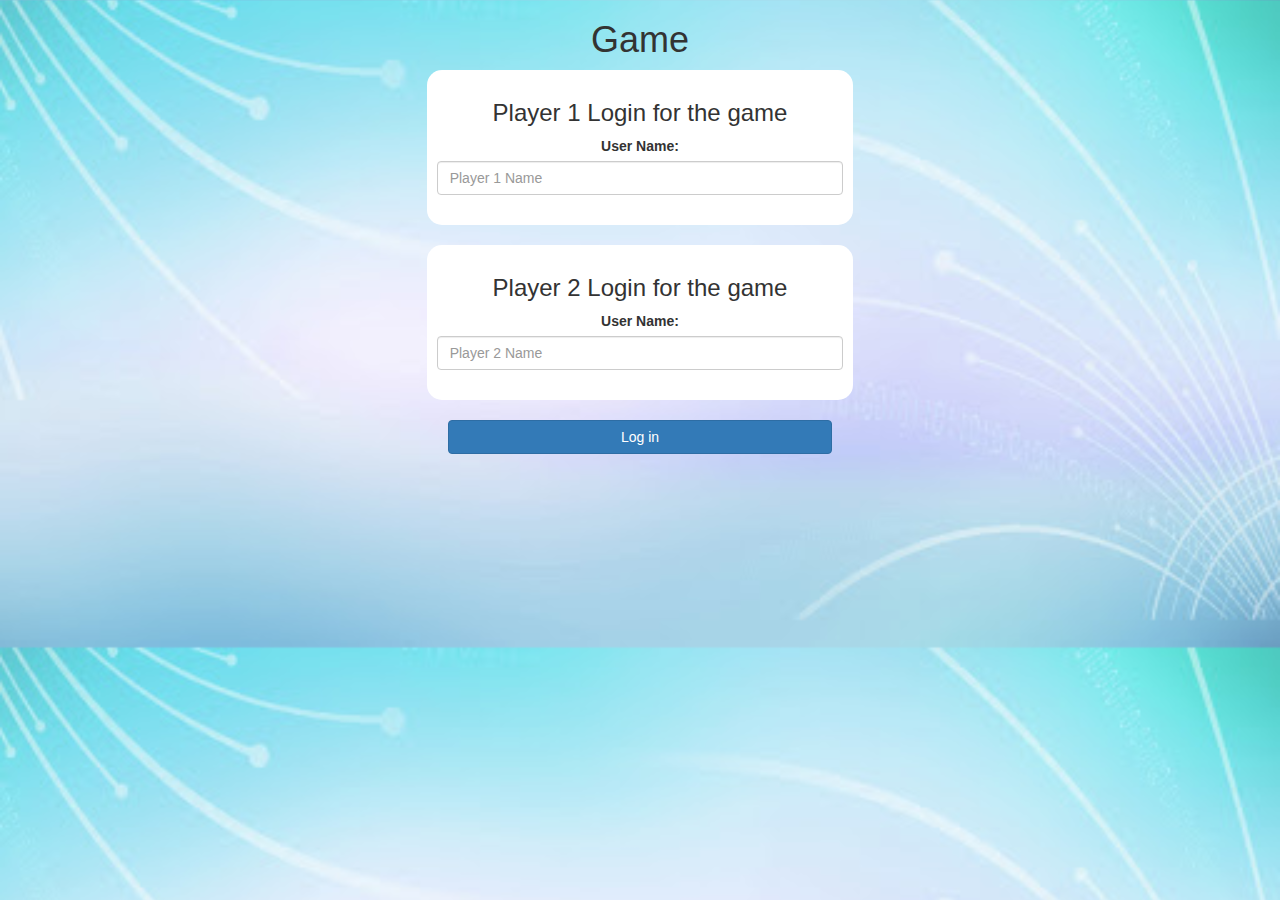
<file: index.html>
<!DOCTYPE html>

<html>
<head>

	<title> Quiz Login </title>

<meta name="viewport" content="width=device-width, initial-scale=1">
<link rel="stylesheet" href="https://maxcdn.bootstrapcdn.com/bootstrap/3.4.0/css/bootstrap.min.css">
<script src="https://ajax.googleapis.com/ajax/libs/jquery/3.4.1/jquery.min.js"></script>
<script src="https://maxcdn.bootstrapcdn.com/bootstrap/3.4.0/js/bootstrap.min.js"></script>


    <link rel="stylesheet" type="text/css" href="style.css">
    <script src="login_game.js"></script>
</head>

<body>

<center>
	<h1>Game</h1>

	<div class="col-lg-4 col-sm-8 col-xs-11 login_div1">
		<h3> Player 1 Login for the game </h3>
		<label> User Name: </label>
		 <input type="text" id="player1_name_input" class="form-control" placeholder="Player 1 Name">
		 <br>
	</div>

    <br>

	<div class="col-lg-4 col-sm-8 col-xs-11 login_div2">
		<h3> Player 2 Login for the game </h3>
		  <label> User Name: </label>
		 <input type="text" id="player2_name_input" class="form-control" placeholder="Player 2 Name">
		<br>
	</div>

	<br>
		<button style="width:30%" class="btn btn-primary" onclick="addUser()">Log in</button>
</center>

</body>
</html>
</file>
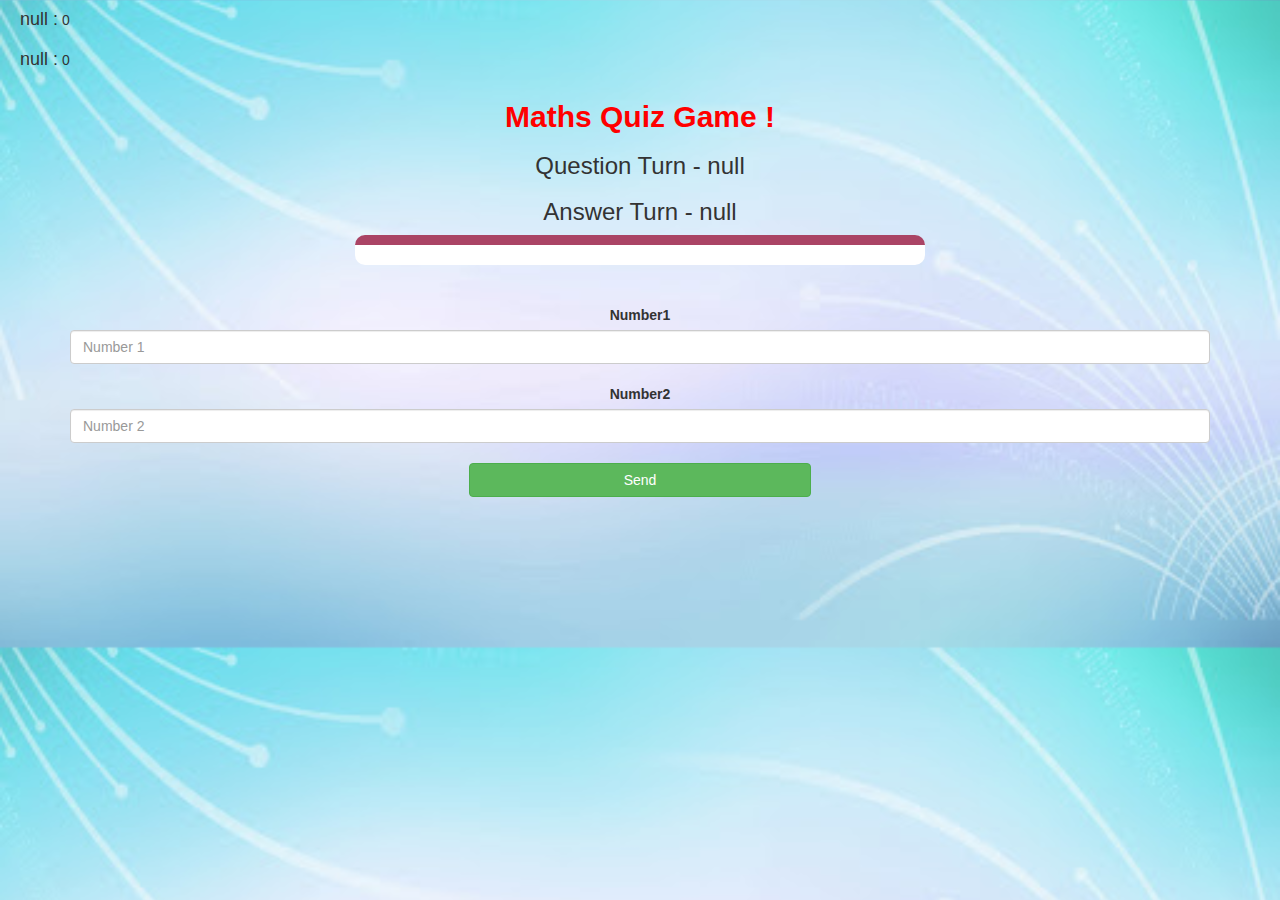
<file: quiz_game_page.html>
<!DOCTYPE html>
<html>
<head>
	<title> Maths Quiz Game </title>

<meta name="viewport" content="width=device-width, initial-scale=1">
<link rel="stylesheet" href="https://maxcdn.bootstrapcdn.com/bootstrap/3.4.0/css/bootstrap.min.css">
<script src="https://ajax.googleapis.com/ajax/libs/jquery/3.4.1/jquery.min.js"></script>
<script src="https://maxcdn.bootstrapcdn.com/bootstrap/3.4.0/js/bootstrap.min.js"></script>

<link rel="stylesheet" type="text/css" href="style.css">
</head>

<body>

	<h4 id="player1_name"> </h4> <span id="player1_score"> </span>
	<br>
	<h4 id="player2_name"> </h4> <span id="player2_score"> </span>


<div class="container">

	<center>

		<h2 style="color:red;">  <b> Maths Quiz Game ! </b> </h2>

		<h3 id="player_question"> </h3>
		<h3 id="player_answer"> </h3>

		<div class="col-lg-6" id="output"> </div>

		<br>
		<br>

		<label> Number1 </label> 
		<br>
		<input type="number" id="first_number" class="form-control" placeholder="Number 1">

		<br>
		<label> Number2 </label> 
		<br>
		<input type="number" id="second_number" class="form-control" placeholder="Number 2">



		<br>
		<button style="width: 30%;" class="btn btn-success" onclick="send()"> Send </button>

	</center>
</div>

<script src="quiz_game.js"></script>
</body>
</html>
</file>
<file: style.css>
body{
    background-image: url("lock.jpg");
	background-size: cover;	
}

.login_div1 , .login_div2{
		background: white;
		padding: 10px;
		float: none;
		border-radius: 15px;
}

#player1_name , #player2_name{
	display: inline-block;
	margin-left: 20px;
}

#word{
	width: 60%;
}

#word_display{
	letter-spacing: 5px;
}

#output{
background: white;
border-radius: 10px;
border-top: 10px solid #AA4465;
padding: 10px;
float: none;
text-align: left;
}
</file>
